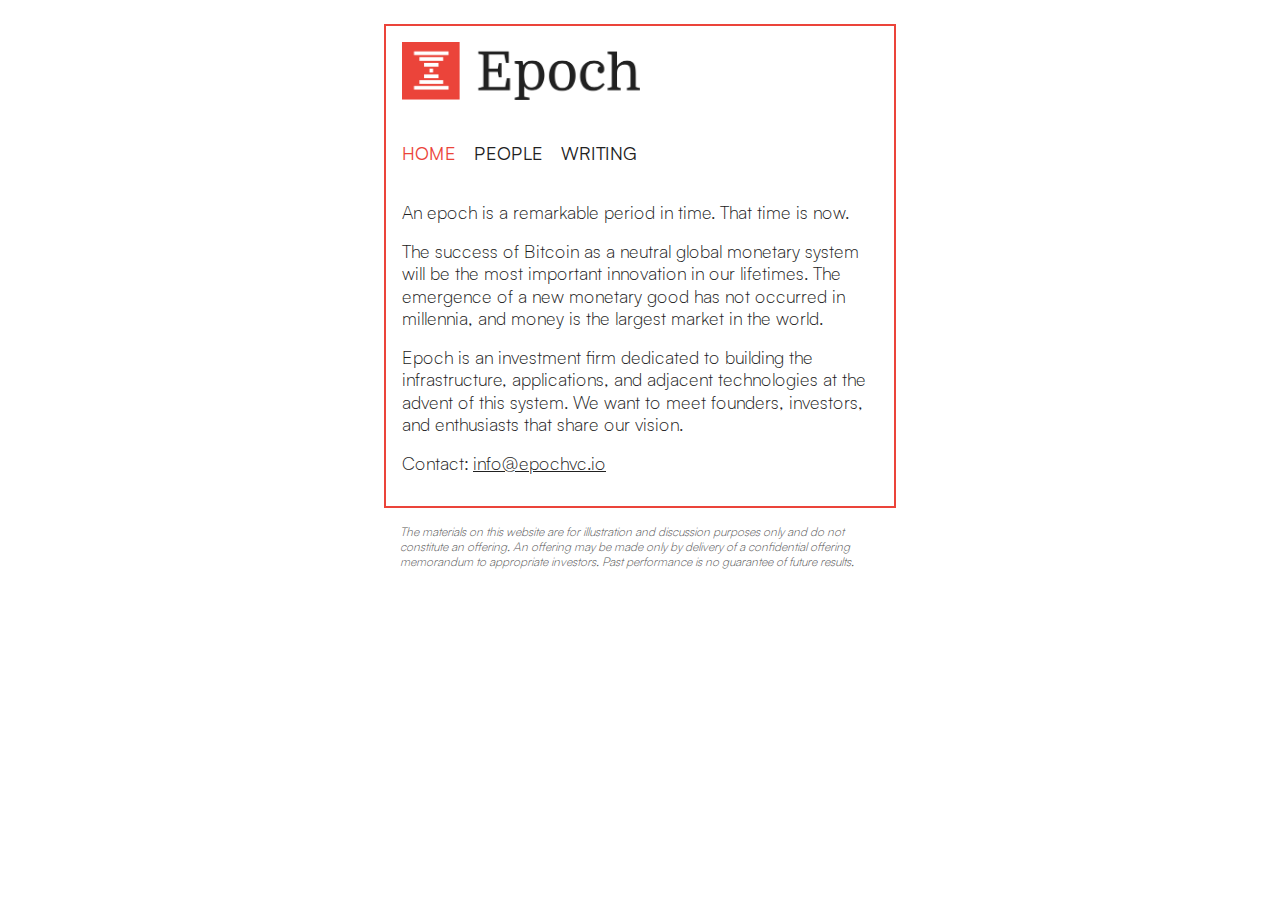
<file: index.html>
<!doctype html>
<html lang="en">
    <head>
        <meta charset="utf-8" />
        <meta
            name="viewport"
            content="width=device-width, initial-scale=1, shrink-to-fit=no"
        />
        <title>Epoch VC</title>
        <meta
            name="description"
            content="Epoch is an investment firm dedicated to building the infrastructure, applications, and adjacent technologies at the advent of a new system."
        />
        <meta name="theme-color" content="#eb443a" />
        <link rel="apple-touch-icon" href="./icon-180.png" />
        <link rel="apple-touch-icon" sizes="64x64" href="./icon-64.png" />
        <link rel="apple-touch-icon" sizes="128x128" href="./icon-128.png" />
        <link rel="apple-touch-icon" sizes="180x180" href="./icon-180.png" />
        <link rel="icon" sizes="64x64" href="./icon-64.png" />
        <link rel="icon" sizes="128x128" href="./icon-128.png" />
        <link rel="icon" sizes="180x180" href="./icon-180.png" />
        <link rel="stylesheet" type="text/css" href="./style.css" />
    </head>
    <body>
        <article>
            <img src="./logo.png" class="logo" />
            <nav>
                <ul>
                    <li>Home</li>
                    <li><a href="./people/">People</a></li>
                    <li><a href="./writing/">Writing</a></li>
                </ul>
            </nav>

            <p>An epoch is a remarkable period in time. That time is now.</p>
            <p>
                The success of Bitcoin as a neutral global monetary system will
                be the most important innovation in our lifetimes. The emergence
                of a new monetary good has not occurred in millennia, and money
                is the largest market in the world.
            </p>
            <p>
                Epoch is an investment firm dedicated to building the
                infrastructure, applications, and adjacent technologies at the
                advent of this system. We want to meet founders, investors, and
                enthusiasts that share our vision.
            </p>
            <p>Contact: <a href="mailto:info@epochvc.io">info@epochvc.io</a></p>
        </article>
        <aside>
            <p class="disclaimer">
                The materials on this website are for illustration and
                discussion purposes only and do not constitute an offering. An
                offering may be made only by delivery of a confidential offering
                memorandum to appropriate investors. Past performance is no
                guarantee of future results.
            </p>
        </aside>
    </body>
</html>
</file>
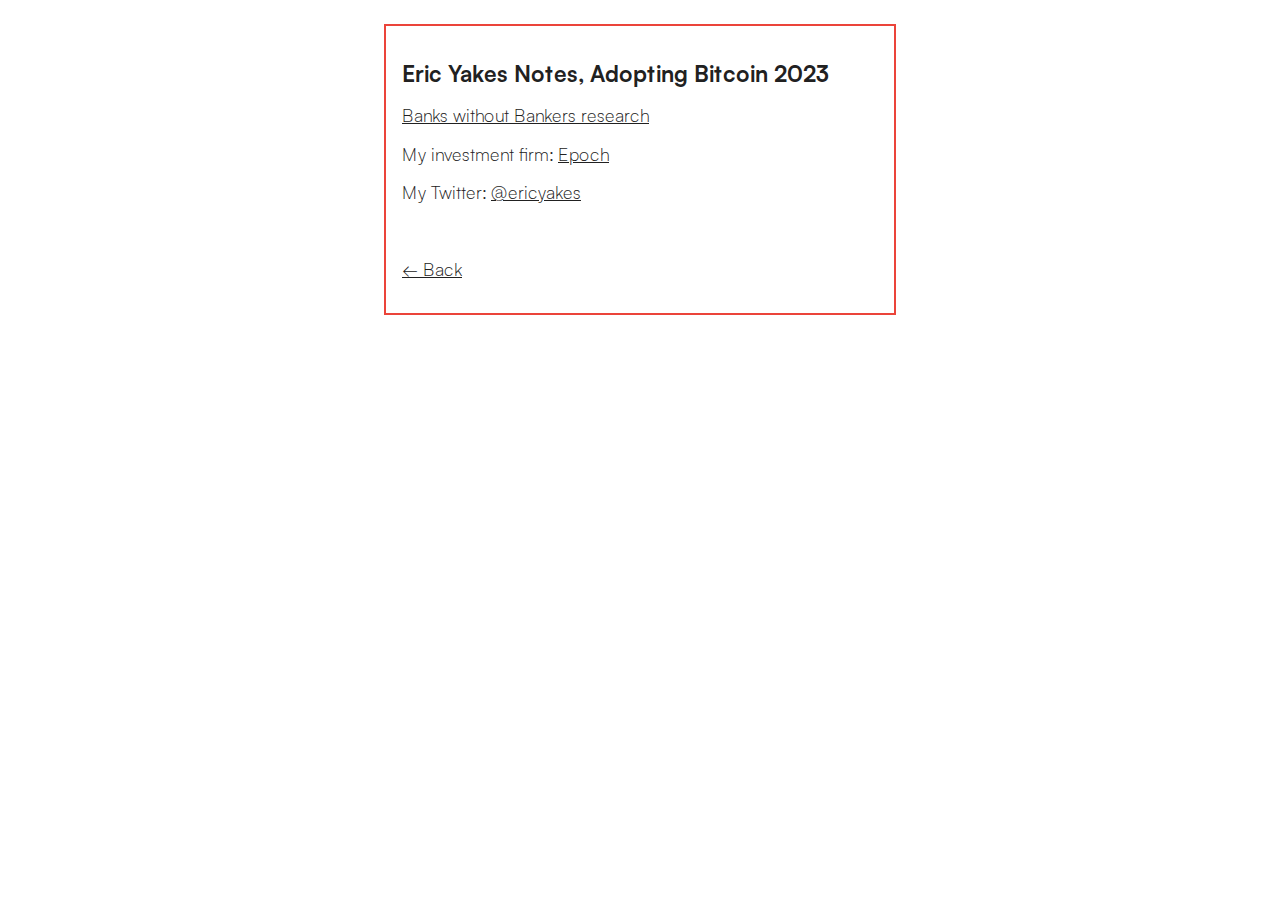
<file: adopting/index.html>
<!DOCTYPE html>
<html lang="en">
  <head>
    <meta charset="utf-8">
    <meta name="viewport" content="width=device-width, initial-scale=1, shrink-to-fit=no">
    <title>Adopting Bitcoin Notes | Epoch VC</title>
    <meta name="description" content="The entire Bitcoin economy at a glance">
    <meta name="theme-color" content="#eb443a">
    <link rel="apple-touch-icon" href="../icon-180.png">
    <link rel="apple-touch-icon" sizes="64x64" href="../icon-64.png">
    <link rel="apple-touch-icon" sizes="128x128" href="../icon-128.png">
    <link rel="apple-touch-icon" sizes="180x180" href="../icon-180.png">
    <link rel="icon" sizes="64x64" href="../icon-64.png">
    <link rel="icon" sizes="128x128" href="../icon-128.png">
    <link rel="icon" sizes="180x180" href="../icon-180.png">
    <link rel="stylesheet" type="text/css" href="../style.css">
  </head>
  <body>
    <article>
      <h1>Eric Yakes Notes, Adopting Bitcoin 2023</h1>
      <p><a href="https://www.axiombtc.capital/banks">Banks without Bankers research</a></p>
      <p>My investment firm: <a href="https://epochvc.io/">Epoch</a></p>
      <p>My Twitter: <a href="https://twitter.com/ericyakes">@ericyakes</a></p>
      <p>&nbsp;</p>
      <p><a href="../">&larr; Back</a></p>
    </article>
  </body>
</html>
</file>
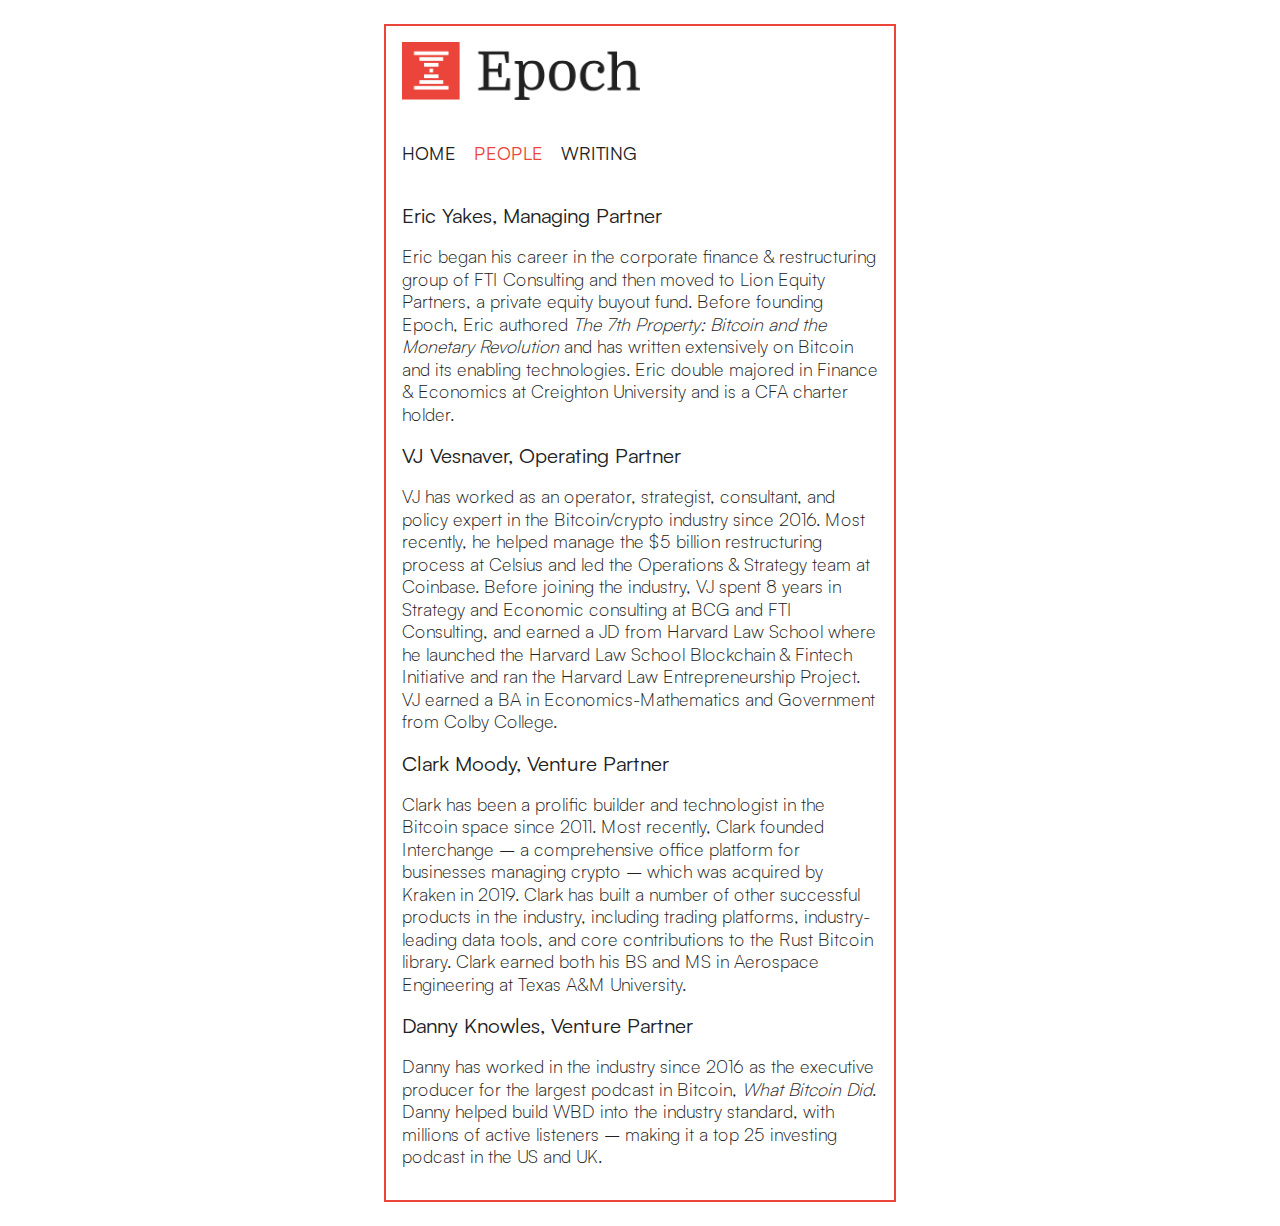
<file: people/index.html>
<!doctype html>
<html lang="en">
    <head>
        <meta charset="utf-8" />
        <meta
            name="viewport"
            content="width=device-width, initial-scale=1, shrink-to-fit=no"
        />
        <title>About Us | Epoch VC</title>
        <meta name="description" content="The Epoch team" />
        <meta name="theme-color" content="#eb443a" />
        <link rel="apple-touch-icon" href="../icon-180.png" />
        <link rel="apple-touch-icon" sizes="64x64" href="../icon-64.png" />
        <link rel="apple-touch-icon" sizes="128x128" href="../icon-128.png" />
        <link rel="apple-touch-icon" sizes="180x180" href="../icon-180.png" />
        <link rel="icon" sizes="64x64" href="../icon-64.png" />
        <link rel="icon" sizes="128x128" href="../icon-128.png" />
        <link rel="icon" sizes="180x180" href="../icon-180.png" />
        <link rel="stylesheet" type="text/css" href="../style.css" />
    </head>
    <body>
        <article>
            <img src="../logo.png" class="logo" />
            <nav>
                <ul>
                    <li><a href="../">Home</a></li>
                    <li>People</li>
                    <li><a href="../writing/">Writing</a></li>
                </ul>
            </nav>

            <h2>Eric Yakes, Managing Partner</h2>
            <p>
                Eric began his career in the corporate finance & restructuring
                group of FTI Consulting and then moved to Lion Equity Partners,
                a private equity buyout fund. Before founding Epoch, Eric
                authored
                <em>The 7th Property: Bitcoin and the Monetary Revolution</em>
                and has written extensively on Bitcoin and its enabling
                technologies. Eric double majored in Finance &amp; Economics at
                Creighton University and is a CFA charter holder.
            </p>

            <h2>VJ Vesnaver, Operating Partner</h2>
            <p>
                VJ has worked as an operator, strategist, consultant, and policy
                expert in the Bitcoin/crypto industry since 2016. Most recently,
                he helped manage the $5 billion restructuring process at Celsius
                and led the Operations & Strategy team at Coinbase. Before
                joining the industry, VJ spent 8 years in Strategy and Economic
                consulting at BCG and FTI Consulting, and earned a JD from
                Harvard Law School where he launched the Harvard Law School
                Blockchain &amp; Fintech Initiative and ran the Harvard Law
                Entrepreneurship Project. VJ earned a BA in
                Economics-Mathematics and Government from Colby College.
            </p>

            <h2>Clark Moody, Venture Partner</h2>
            <p>
                Clark has been a prolific builder and technologist in the
                Bitcoin space since 2011. Most recently, Clark founded
                Interchange – a comprehensive office platform for businesses
                managing crypto – which was acquired by Kraken in 2019. Clark
                has built a number of other successful products in the industry,
                including trading platforms, industry-leading data tools, and
                core contributions to the Rust Bitcoin library. Clark earned
                both his BS and MS in Aerospace Engineering at Texas A&amp;M
                University.
            </p>

            <h2>Danny Knowles, Venture Partner</h2>
            <p>
                Danny has worked in the industry since 2016 as the executive
                producer for the largest podcast in Bitcoin,
                <em>What Bitcoin Did</em>. Danny helped build WBD into the
                industry standard, with millions of active listeners – making it
                a top 25 investing podcast in the US and UK.
            </p>
        </article>
    </body>
</html>
</file>
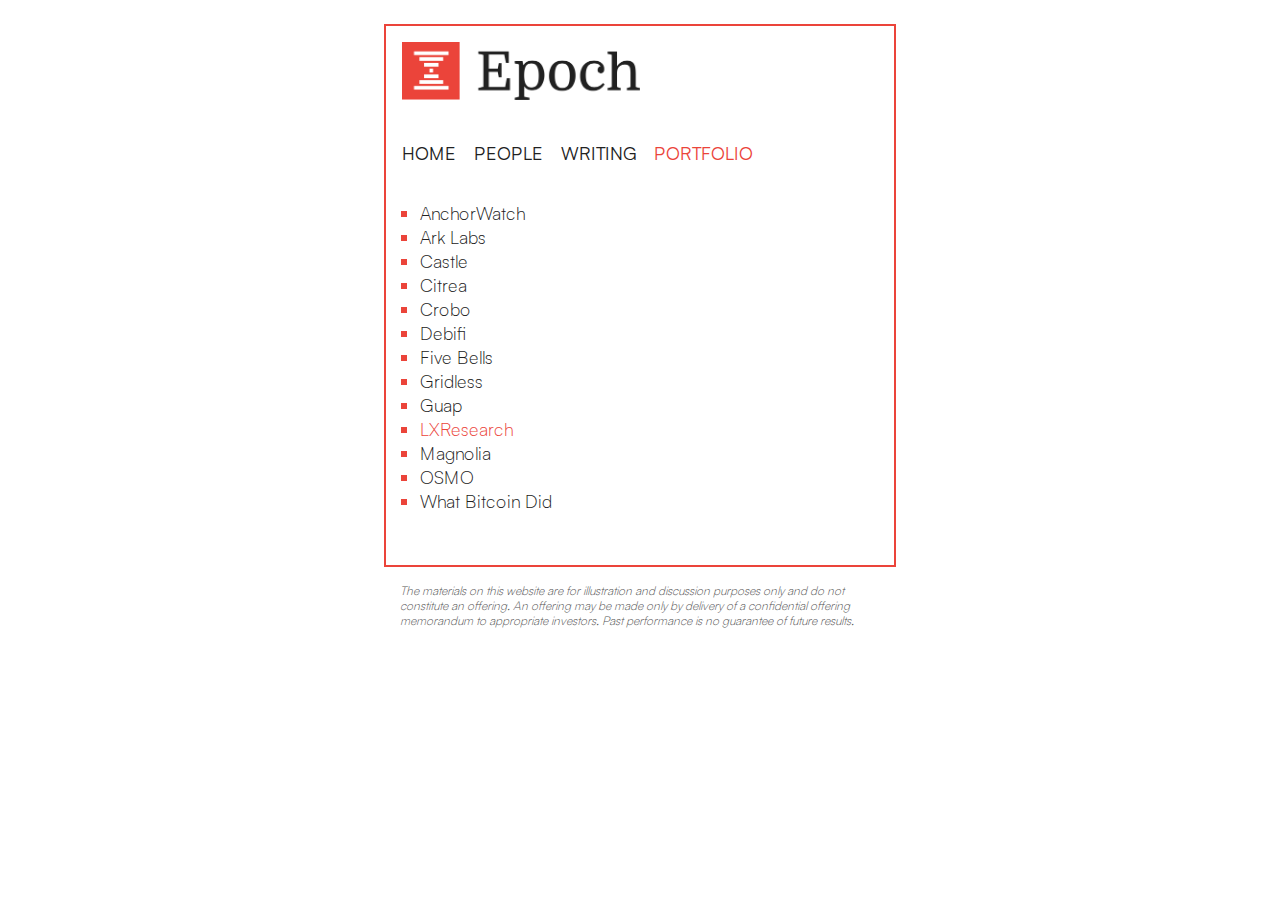
<file: portfolio/index.html>
<!doctype html>
<html lang="en">
    <head>
        <meta charset="utf-8" />
        <meta name="viewport" content="width=device-width, initial-scale=1, shrink-to-fit=no" />
        <title>Portfolio | Epoch VC</title>
        <meta name="description" content="The Epoch team" />
        <meta name="theme-color" content="#eb443a" />
        <link rel="apple-touch-icon" href="../img/icon-180.png" />
        <link rel="apple-touch-icon" sizes="64x64" href="../img/icon-64.png" />
        <link rel="apple-touch-icon" sizes="128x128" href="../img/icon-128.png" />
        <link rel="apple-touch-icon" sizes="180x180" href="../img/icon-180.png" />
        <link rel="icon" sizes="64x64" href="../img/icon-64.png" />
        <link rel="icon" sizes="128x128" href="../img/icon-128.png" />
        <link rel="icon" sizes="180x180" href="../img/icon-180.png" />
        <link rel="stylesheet" type="text/css" href="../style.css" />

        <meta property="og:title" content="Epoch Portfolio" />
        <meta property="og:description" content="The Epoch Investments" />
        <meta property="og:type" content="article" />
        <meta property="og:image" content="https://epochvc.io/img/portfolio.png" />
    </head>
    <body>
        <article>
            <img src="../img/logo.png" class="logo" />
            <nav>
                <ul>
                    <li><a href="../">Home</a></li>
                    <li><a href="../people/">People</a></li>
                    <li><a href="../writing/">Writing</a></li>
                    <li>Portfolio</li>
                </ul>
            </nav>

            <ul>
                <li>
                    <a href="https://www.anchorwatch.com/" target="_blank">AnchorWatch</a>
                </li>
                <li>
                    <a href="https://arklabs.xyz/" target="_blank">Ark Labs</a>
                </li>
                <li>
                    <a href="https://savewithcastle.com/" target="_blank">Castle</a>
                </li>
                <li>
                    <a href="https://citrea.xyz/" target="_blank">Citrea</a>
                </li>
                <li>
                    <a href="https://www.crobo.money/" target="_blank">Crobo</a>
                </li>
                <li>
                    <a href="https://debifi.com/" target="_blank">Debifi</a>
                </li>
                <li>
                    <a href="https://fivebellssettlement.com/" target="_blank">Five Bells</a>
                </li>
                <li>
                    <a href="https://gridlesscompute.com/" target="_blank">Gridless</a>
                </li>
                <li>
                    <a href="https://useguap.com/" target="_blank">Guap</a>
                </li>
                <li>
                    <span>LXResearch</span>
                </li>
                <li>
                    <a href="https://magnolia.financial/" target="_blank">Magnolia</a>
                </li>
                <li>
                    <a href="https://en.osmowallet.com/" target="_blank">OSMO</a>
                </li>
                <li>
                    <a href="https://www.whatbitcoindid.com/" target="_blank">What Bitcoin Did</a>
                </li>
            </ul>
        </article>
        <aside>
            <p class="disclaimer">
                The materials on this website are for illustration and discussion purposes only and
                do not constitute an offering. An offering may be made only by delivery of a
                confidential offering memorandum to appropriate investors. Past performance is no
                guarantee of future results.
            </p>
        </aside>
    </body>
</html>
</file>
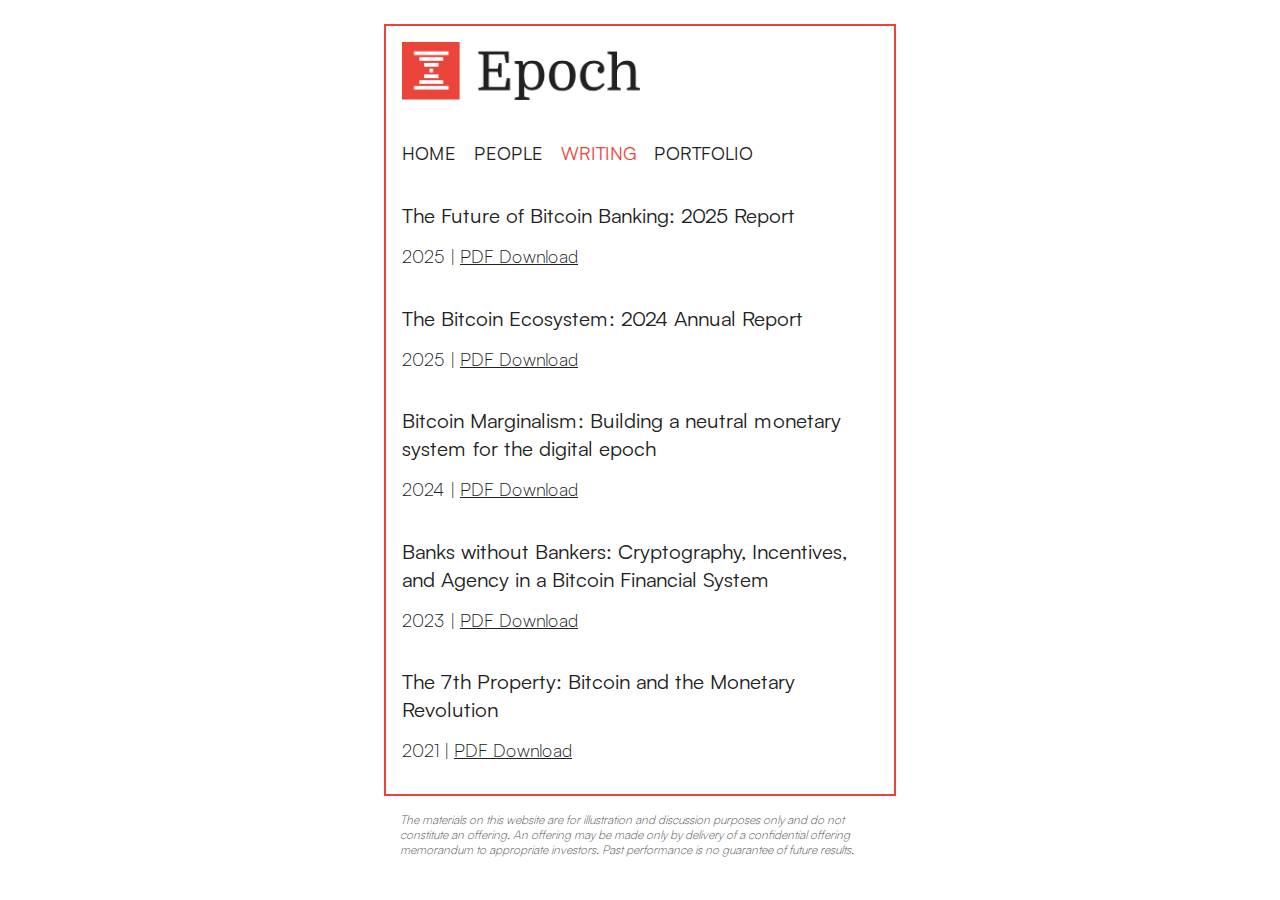
<file: writing/index.html>
<!doctype html>
<html lang="en">
    <head>
        <meta charset="utf-8" />
        <meta name="viewport" content="width=device-width, initial-scale=1, shrink-to-fit=no" />
        <title>Writing | Epoch VC</title>
        <meta name="description" content="Writing from Eric Yakes and Epoch" />
        <meta name="theme-color" content="#eb443a" />
        <link rel="apple-touch-icon" href="../img/icon-180.png" />
        <link rel="apple-touch-icon" sizes="64x64" href="../img/icon-64.png" />
        <link rel="apple-touch-icon" sizes="128x128" href="../img/icon-128.png" />
        <link rel="apple-touch-icon" sizes="180x180" href="../img/icon-180.png" />
        <link rel="icon" sizes="64x64" href="../img/icon-64.png" />
        <link rel="icon" sizes="128x128" href="../img/icon-128.png" />
        <link rel="icon" sizes="180x180" href="../img/icon-180.png" />
        <link rel="stylesheet" type="text/css" href="../style.css" />

        <meta property="og:title" content="Epoch Writing" />
        <meta property="og:description" content="Writing from Eric Yakes and Epoch" />
        <meta property="og:type" content="article" />
        <meta property="og:image" content="https://epochvc.io/img/writing.png" />
    </head>
    <body>
        <article>
            <img src="../img/logo.png" class="logo" />
            <nav>
                <ul>
                    <li><a href="../">Home</a></li>
                    <li><a href="../people/">People</a></li>
                    <li>Writing</li>
                    <li><a href="../portfolio/">Portfolio</a></li>
                </ul>
            </nav>

            <section>
                <h2>The Future of Bitcoin Banking: 2025 Report</h2>
                <p>
                    2025 |
                    <a href="../pdf/The-Future-of-Banking-with-Bitcoin-2025.pdf">PDF Download</a>
                </p>
            </section>

            <section>
                <h2>The Bitcoin Ecosystem: 2024 Annual Report</h2>
                <p>
                    2025 |
                    <a href="../pdf/Epoch-Bitcoin-Ecosystem-Report-2024.pdf">PDF Download</a>
                </p>
            </section>

            <section>
                <h2>
                    Bitcoin Marginalism: Building a neutral monetary system for the digital epoch
                </h2>
                <p>
                    2024 |
                    <a href="../pdf/Bitcoin-Marginalism-Epoch-Management-2024.pdf">PDF Download</a>
                </p>
            </section>

            <section>
                <h2>
                    Banks without Bankers: Cryptography, Incentives, and Agency in a Bitcoin
                    Financial System
                </h2>
                <p>
                    2023 |
                    <a href="../pdf/Banks-without-Bankers-Eric-Yakes-2023.pdf">PDF Download</a>
                </p>
            </section>

            <section>
                <h2>The 7th Property: Bitcoin and the Monetary Revolution</h2>
                <p>
                    2021 |
                    <a href="../pdf/The-7th-Property-Eric-Yakes-2021.pdf">PDF Download</a>
                </p>
            </section>
        </article>
        <aside>
            <p class="disclaimer">
                The materials on this website are for illustration and discussion purposes only and
                do not constitute an offering. An offering may be made only by delivery of a
                confidential offering memorandum to appropriate investors. Past performance is no
                guarantee of future results.
            </p>
        </aside>
    </body>
</html>
</file>
<file: style.css>
:root {
    --color-primary: #eb443a;
    --color-fg-900: #212121;
    --color-fg-600: #535353;
    --color-fg-200: #bfbfbf;
    --color-bg-900: #ffffff;
}
@font-face {
    font-family: "Satoshi-Variable";
    src: url("./Satoshi-Variable.woff2") format("woff2");
    font-weight: 300 900;
    font-display: swap;
    font-style: normal;
}
html,
body,
p,
h1,
h2 {
    margin: 0;
    padding: 0;
}
body {
    background-color: var(--color-bg-900);
    color: var(--color-fg-900);
    font-size: 18px;
    padding: 24px;
    font-family: "Satoshi-Variable", sans-serif;
    font-weight: 300;
}
h1 {
    margin: 16px 0;
    font-size: 1.25em;
}
h2 {
    margin: 16px 0;
    font-size: 1.15em;
    font-weight: 400;
}
p {
    line-height: 1.25em;
    margin: 16px 0;
}
.disclaimer {
    color: var(--color-fg-600);
    font-size: 12px;
    font-style: italic;
    margin: 0;
}
a {
    color: var(--color-fg-900);
}
a:hover {
    color: var(--color-primary);
}
article,
aside {
    max-width: 512px;
    box-sizing: border-box;
    padding: 16px;
    margin: 0 auto;
}
article {
    border: 2px solid var(--color-primary);
}
article ul {
    list-style: square;
    margin: 2em 0;
    padding: 0;
    display: block;
}
article ul li {
    color: var(--color-primary);
    margin: 0 0 0 1em;
    padding: 0;
}
article ul li a {
    color: var(--color-fg-900);
    text-decoration: none;
}
article nav {
    text-transform: uppercase;
    font-weight: 400;
}
article nav ul {
    list-style: none;
    margin: 2em 0;
    padding: 0;
    display: flex;
}
article nav ul li {
    color: var(--color-primary);
    margin: 0 1em 0 0;
    padding: 0;
}
article nav ul li a {
    color: var(--color-fg-900);
    text-decoration: none;
}
.logo {
    width: 50%;
}
article section + section {
    margin-top: 2em;
}
</file>
